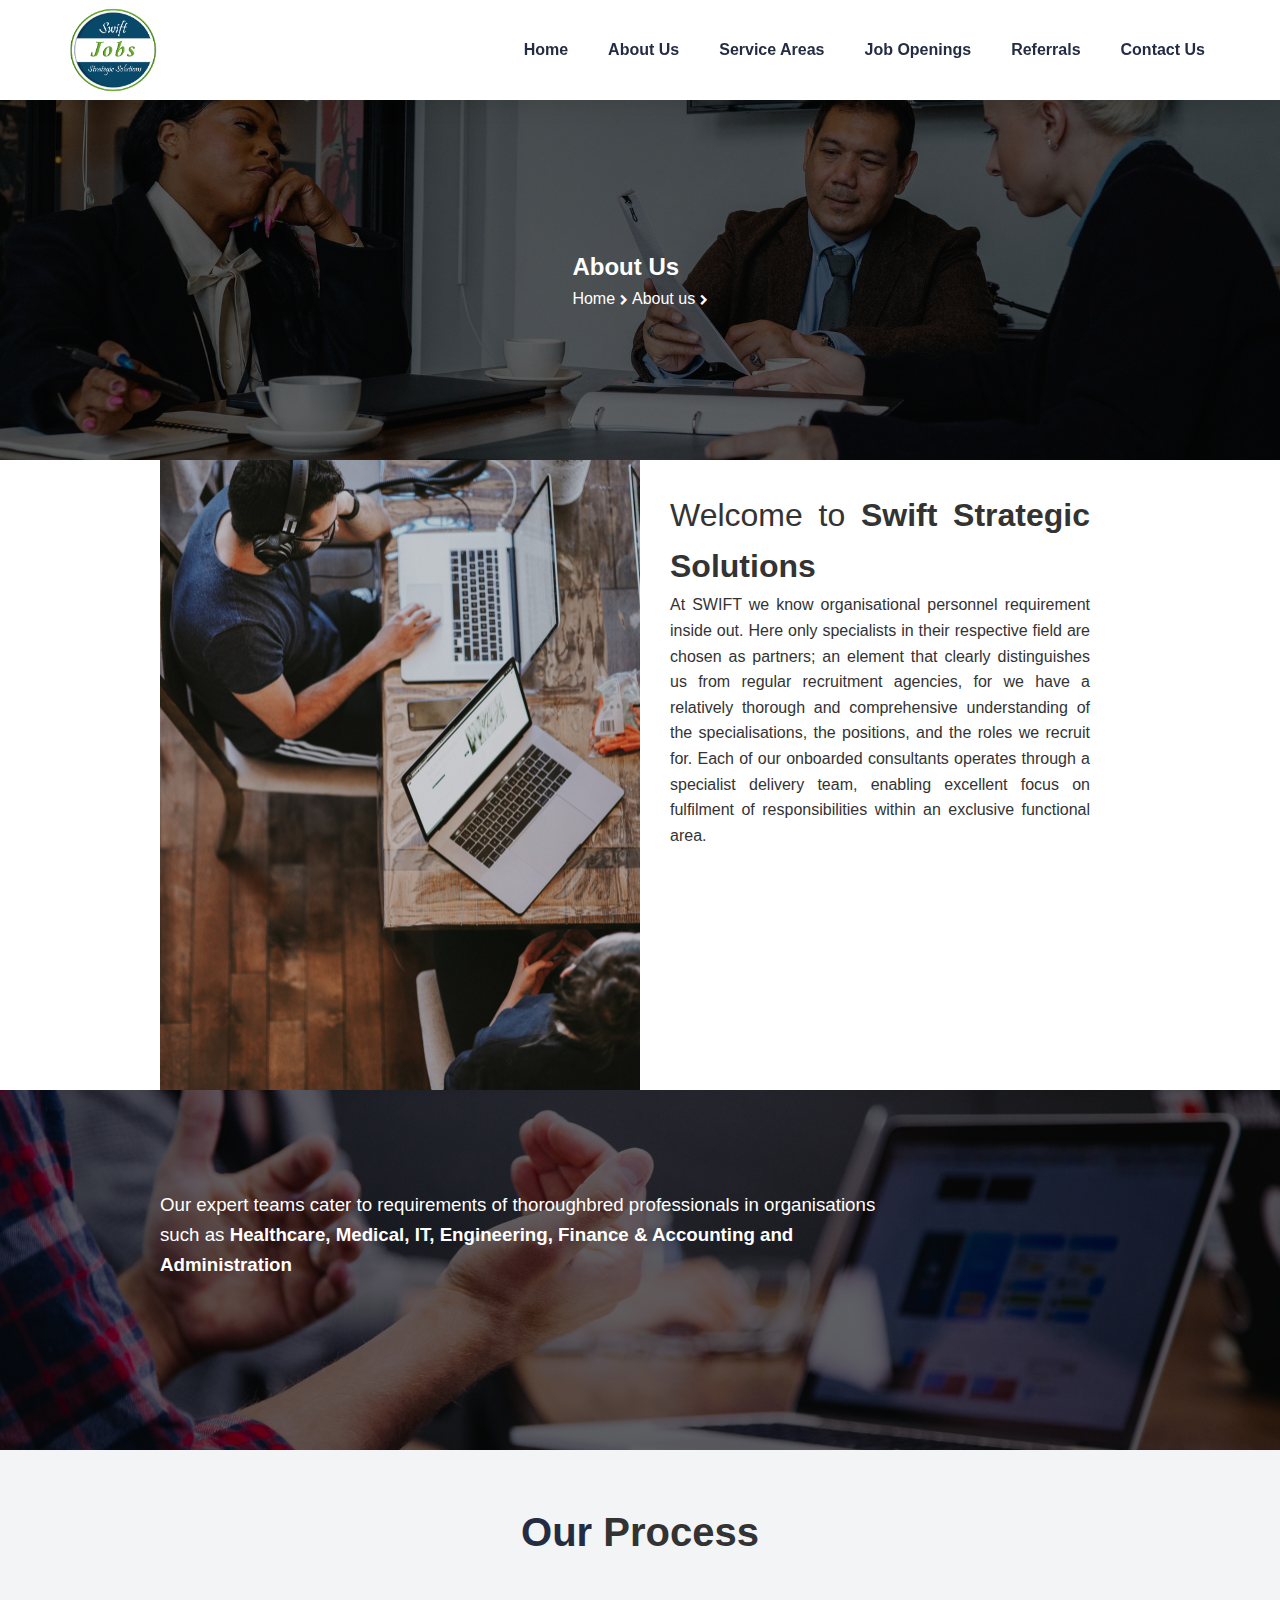
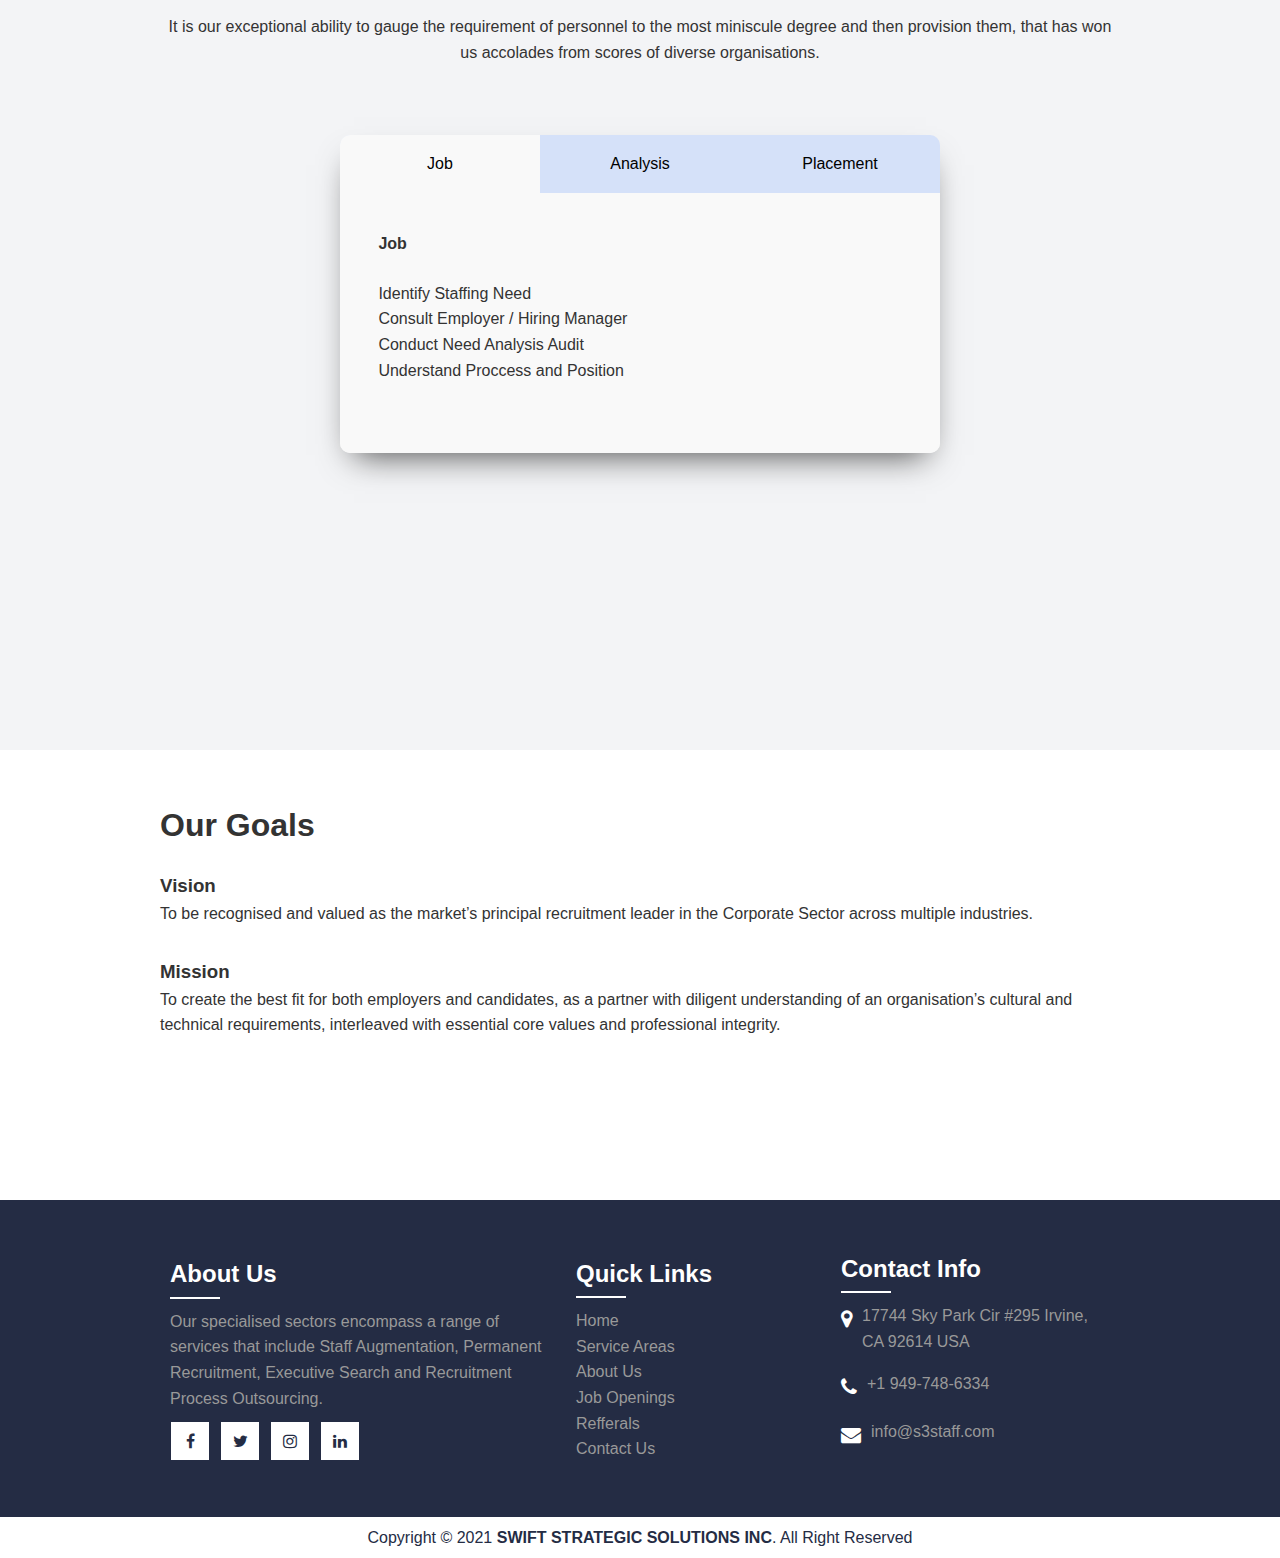
<file: about.html>
<!DOCTYPE html>
<html lang="en">
<head>
    <meta charset="UTF-8">
    <meta name="viewport" content="width=device-width, initial-scale=1.0">
    <title>About Us | Swift Strategic Solutions</title>
     <!--CSS-->
     <link rel="stylesheet" href="css/style.css" />
     <link rel="stylesheet" type="text/css" href="css/about-scss/about.css" />
     <!--Fonts-->
     <link rel="stylesheet" href="https://use.fontawesome.com/releases/v5.14.0/css/all.css" />
     <link rel="stylesheet" href="https://stackpath.bootstrapcdn.com/font-awesome/4.7.0/css/font-awesome.min.css" />
     <!--Owl Carousel CSS-->
     <link rel="stylesheet" href="https://cdnjs.cloudflare.com/ajax/libs/OwlCarousel2/2.3.4/assets/owl.carousel.min.css" />
     <link rel="stylesheet" href="https://cdnjs.cloudflare.com/ajax/libs/OwlCarousel2/2.3.4/assets/owl.theme.default.css" />
     <style>
          /**/
        .our-process {
            min-height: 100vh;
            background: #F3F4F6;
        }
        .our-process .heading {
            font-size: 40px;
            text-align: center;
            padding-top: 50px;
            margin-bottom: 50px;
        }
        .our-process .heading span {
            color: #242C44;
        }
        .our-process .sub-text {
            text-align: center;
        }
        .our-goals {
            min-height: 50vh;
            background: #FFF;
        }
        .our-goals .heading {
            padding-top: 50px;
        }
        .our-goals .features {
            padding-top: 20px;
        }
        .our-goals .heading-3 {
            font-weight: 800;
        }
        .our-tabs {
            min-height: 80vh;
            background: #F3F4F6;
        }
        .our-tabs .heading {
            padding-top: 50px;
        }
     </style>
</head>
<body>
  <!--Loader-->
  <div id="loader-wrapper">
    <div id="loader">
      <ul>
          <li></li>
          <li></li>
          <li></li>
          <li></li>
          <li></li>
          <li></li>
      </ul>
    </div>
  </div>
  <!--End of Loader-->
    <!--Navbar Section-->
    <nav class="navbar">
        <div class="navbar__container">
          <a href="index.html" class="logo"><img src="./img/logo-test.png" alt="logo" /></a>
          <!--toggle-->
          <div class="navbar__toggle" id="mobile-menu">
            <span class="bar"></span>
            <span class="bar"></span>
            <span class="bar"></span>
          </div>
          <!--Main Menu-->
          <ul class="navbar__menu">
            <li class="navbar__item">
              <a href="index.html" class="navbar__links active">Home</a>
            </li>
            <li class="navbar__item">
              <a href="#" class="navbar__links">About Us</a>
            </li>
            <li class="navbar__item">
              <a href="services.html" class="navbar__links">Service Areas</a>
            </li>
            <li class="navbar__item">
              <a href="jobopenings.html" class="navbar__links">Job Openings</a>
            </li>
            <li class="navbar__item">
                <a href="#" class="navbar__links">Referrals</a>
              </li>
            <li class="navbar__item">
              <a href="contact.html" class="navbar__links">Contact Us</a>
            </li>
          </ul>
          <!--Social Menu-->
          <!---->
        </div>
     </nav>
     <!--End of Navbar-->
     <!--End-->
     <section class="test">
         <div class="container">
            <h2>About Us</h2>
            <a style="color: #fff;" href="index.html">Home&nbsp;<i style="font-size: 11px;" class="fa fa-chevron-right"></i>&nbsp;About us&nbsp;<i style="font-size: 11px;" class="fa fa-chevron-right"></i></a>
        </div>
    </section>
    <!--About Description-->
    <section class="about-description">
        <div class="container about-grid">
            <div class="about-box-1">
                <img src="./img/about/about-1.jpg" alt="about-box" />
            </div>
            <div class="about-box-2">
                <div class="contentBx">
                    <h2 style="font-size: 32px;">Welcome&nbsp;to&nbsp;<span>Swift Strategic Solutions</span></h2>
                    <p>
                        At SWIFT we know organisational personnel requirement inside out. Here only specialists in their respective field are chosen as partners; an element that clearly distinguishes us from regular recruitment agencies, for we have a relatively thorough and comprehensive understanding of the specialisations, the positions, and the roles we recruit for. Each of our onboarded consultants operates through a specialist delivery team, enabling excellent focus on fulfilment of responsibilities within an exclusive functional area. 
                     </p>
                    <!--<div class="subcontent grid">
                        <div>
                            <h3>Consultation</h3>
                            <p>Lorem, ipsum dolor sit amet consectetur adipisicing.</p>
                        </div>
                        <div>
                            <h3>Professional Agents</h3>
                            <p>Lorem ipsum dolor sit amet consectetur adipisicing.</p>
                        </div>
                    </div>-->
                </div>
            </div>
        </div>
    </section>
    <!--End-->
    <!--Oppurtunities-->
    <section class="about-consultation">
        <div class="container">
            <div style="max-width: 750px;">
                <!--<span style="color: #fff;">We Make a Difference</span>-->
                <h3 style="color: #fff; font-weight: lighter;">Our expert teams cater to requirements of thoroughbred professionals in organisations such as 
                    <span style="font-weight: bold;">Healthcare, Medical, IT, Engineering, Finance & Accounting and Administration</span>
                </h3>
            </div>
        </div>
    </section>
    <!--End-->
    <!--Accordian-->
    <section class="our-process">
        <div class="container">
            <h2 class="heading"><span>Our</span>&nbsp;Process</h2>
            <p class="sub-text">
                It is our exceptional ability to gauge the requirement of personnel to the most miniscule degree and then provision them, that has won us accolades from scores of diverse organisations.
            </p>
        </div>
        <div class="container">
            <section class="accordian-body">
                <section class="accordion">
                    <section class="accordion-tabs">
                      <button class="accordion-tab accordion-active" data-actab-group="0" data-actab-id="0">Job</button>
                      <button class="accordion-tab" data-actab-group="0" data-actab-id="1">Analysis</button>
                      <button class="accordion-tab" data-actab-group="0" data-actab-id="2">Placement</button>
                    </section>
                    <section class="accordion-content">
                      <article class="accordion-item accordion-active" data-actab-group="0" data-actab-id="0">
                        <h4 class="accordion-item__label">Job</h4>
                        <div class="accordion-item__container">
                            <ul style="list-style-type: circle;">
                            <li>Identify Staffing Need</li>
                            <li>Consult Employer / Hiring Manager</li>
                            <li>Conduct Need Analysis Audit</li>
                            <li>Understand Proccess and Position</li>
                          </ul>
                        </div>
                      </article>
                      <article class="accordion-item" data-actab-group="0" data-actab-id="1">
                        <h4 class="accordion-item__label">Analysis</h4>
                        <div class="accordion-item__container">
                          <ul style="list-style-type: circle;">
                            <li>Evaluate Financial Parameters</li>
                            <li>Evaluate Time Parameters</li>
                            <li>Assess Availability</li>
                            <li>Shortlist Profiles</li>
                          </ul>
                        </div>
                      </article>
                      <article class="accordion-item" data-actab-group="0" data-actab-id="2">
                        <h4 class="accordion-item__label">Placement</h4>
                        <div class="accordion-item__container">
                          <ul style="list-style-type: circle;">
                            <li>Conduct Prescreening</li>
                            <li>Schedule Interviews</li>
                            <li>Confirm Staffing</li>
                            <li>Conduct Review</li>
                          </ul>
                        </div>
                      </article>
                      <!--<article class="accordion-item" data-actab-group="0" data-actab-id="2">
                        <h4 class="accordion-item__label">Placement</h4>
                        <div class="accordion-item__container">
                          <p>Lorem ipsum dolor sit amet, consectetur adipisicing elit. Voluptates, deserunt minima? Ut facere minus, ipsa dolore animi quis alias eos, porro corporis quod esse quidem. Maxime a aperiam perspiciatis architecto?</p>
                        </div>
                      </article>-->
                    </section>
                  </section>
            </section>
        </div>
    </section>
    <!--End-->
    <!--Goals-->
    <section class="our-goals">
        <div class="container">
            <h1 class="heading">Our Goals</h1>
        </div>
        <div class="container features">
            <div class="content-features">
                <h3 class="heading-3">Vision</h3>
                <p>
                    To be recognised and valued as the market’s principal recruitment leader in the Corporate Sector across multiple industries.
                </p>
            </div>
            <div class="content-features" style="margin-top: 30px;">
                <h3 class="heading-3">Mission</h3>
                <p>
                    To create the best fit for both employers and candidates, as a partner with diligent understanding of an organisation’s cultural and technical requirements, interleaved with essential core values and professional integrity.
                </p>
            </div>
        </div>
    </section>
    <!--End-->
    <!--Test-->
    
    <!--End-->
     <!--Footer-->
     <footer>
        <div class="container flex">
          <div class="sec aboutus">
            <h2>About Us</h2>
            <p>
              Our specialised sectors encompass a range of services that include Staff Augmentation, Permanent Recruitment, Executive Search and Recruitment Process Outsourcing. 
            </p>
            <ul class="sci">
                <li><a href="https://www.facebook.com/JobsatSwift"><i class="fa fa-facebook"></i></a></li>
                <li><a href="https://twitter.com/s3staff?lang=en"><i class="fa fa-twitter"></i></a></li>
                <li><a href="https://www.instagram.com/s3staffing/?hl=en"><i class="fa fa-instagram"></i></a></li>
                <li><a href="https://www.linkedin.com/company/swift-strategic-solutions-inc/"><i class="fa fa-linkedin"></i></a></li>
              </ul>
          </div>
          <div class="sec quickLinks">
            <h2>Quick Links</h2>
            <ul>
              <li><a href="/index.html">Home</a></li>
              <li><a href="/services.html">Service Areas</a></li>
              <li><a href="/about.html">About Us</a></li>
              <li><a href="/jobopenings.html">Job Openings</a></li>
              <li><a href="#">Refferals</a></li>
              <li><a href="/contact.html">Contact Us</a></li>
            </ul>
          </div>
          <div class="sec contact">
            <h2>Contact Info</h2>
            <ul class="info">
                <li>
                  <span><i class="fa fa-map-marker"></i></span>
                  <span>17744 Sky Park Cir #295 Irvine, CA 92614 USA</span>
                </li>
                <li>
                  <span><i class="fa fa-phone"></i></span>
                  <p><a href="tel:+1 949-748-6334">+1 949-748-6334</a></p>
                </li>
                <li>
                  <span><i class="fa fa-envelope"></i></span>
                  <p><a href="mailto:info@s3staff.com">info@s3staff.com</a></p>
                </li>
              </ul>
          </div>
        </div>
      </footer>
      <!--End-->
      <!--Copyrights-->
      <div class="copyrightText">
        <p>Copyright &copy; 2021 <span class="name">SWIFT STRATEGIC SOLUTIONS INC</span>. All Right Reserved</p>
      </div>
<!--Jquery-->
<script src="https://cdnjs.cloudflare.com/ajax/libs/jquery/3.5.1/jquery.min.js"></script>
<!--Owl Carousel JS-->
<script src="https://cdnjs.cloudflare.com/ajax/libs/OwlCarousel2/2.3.4/owl.carousel.min.js"></script>
<script src="app.js"></script>
<script src="js/app.js"></script>
</body>
</html>
</file>
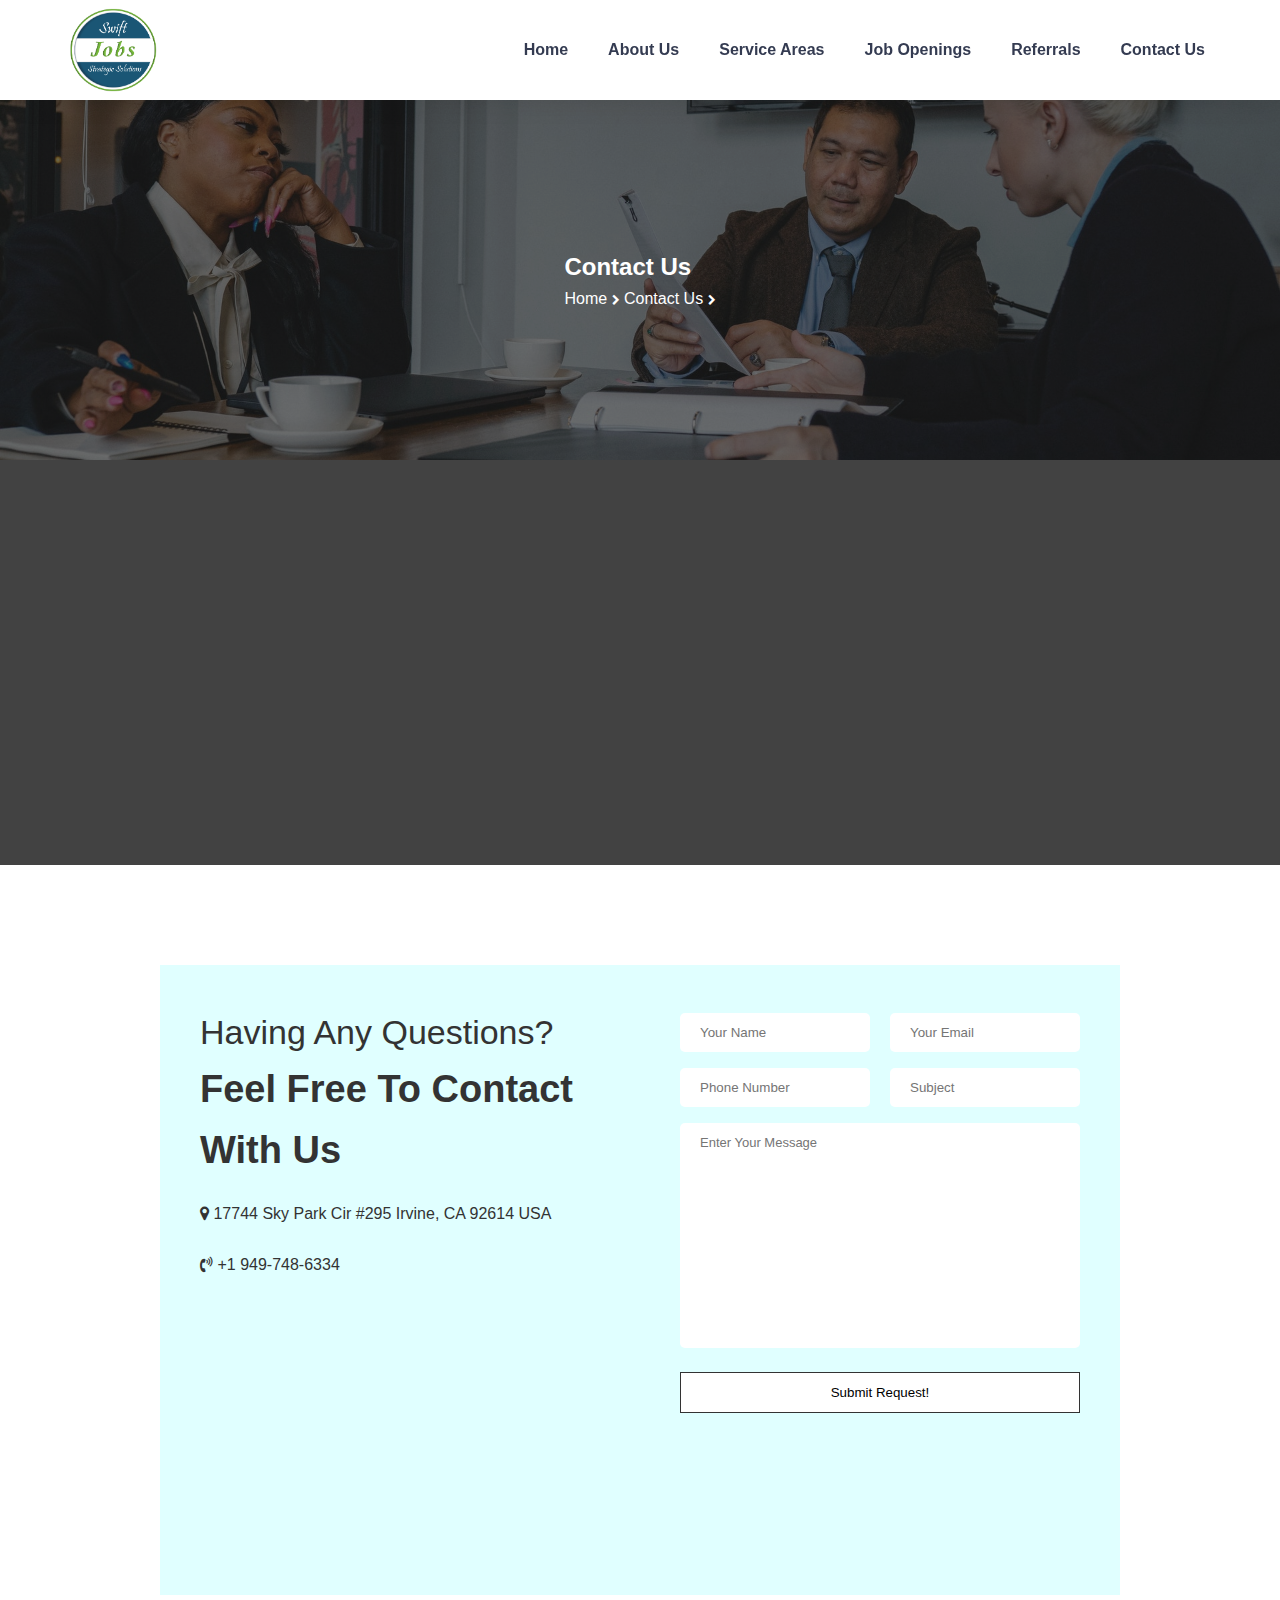
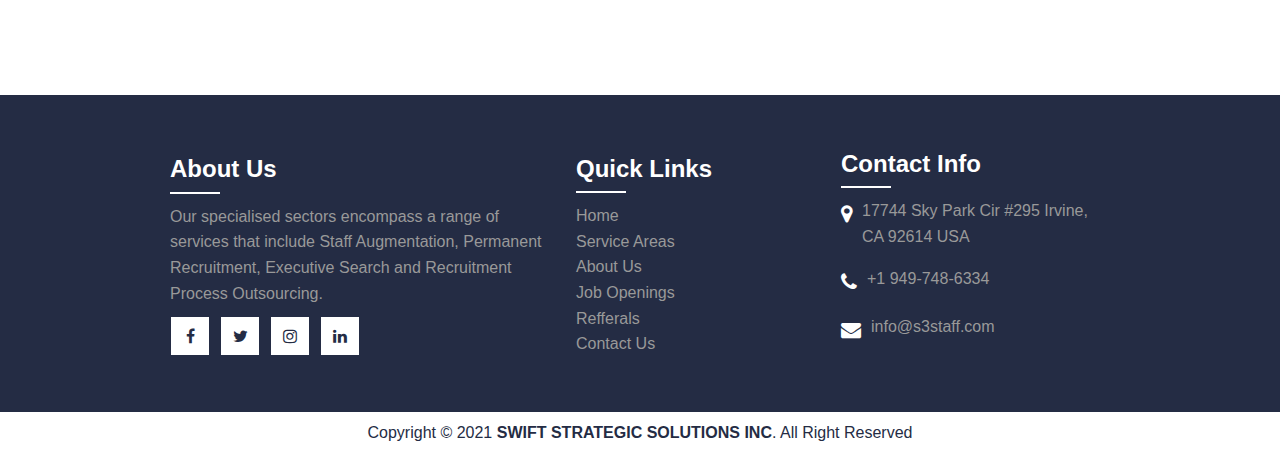
<file: contact.html>
<!DOCTYPE html>
<html lang="en">
<head>
    <meta charset="UTF-8">
    <meta name="viewport" content="width=device-width, initial-scale=1.0">
    <title>Contact Us | Swift Strategic Solutions</title>
    <!--CSS-->
    <link rel="stylesheet" href="css/style.css" />
    <!--Fonts-->
    <link rel="stylesheet" href="https://use.fontawesome.com/releases/v5.14.0/css/all.css" />
    <link rel="stylesheet" href="https://stackpath.bootstrapcdn.com/font-awesome/4.7.0/css/font-awesome.min.css" />
    <!--Owl Carousel CSS-->
    <link rel="stylesheet" href="https://cdnjs.cloudflare.com/ajax/libs/OwlCarousel2/2.3.4/assets/owl.carousel.min.css" />
    <link rel="stylesheet" href="https://cdnjs.cloudflare.com/ajax/libs/OwlCarousel2/2.3.4/assets/owl.theme.default.css" />
</head>
<body>
  <!--Loader-->
  <div id="loader-wrapper">
    <div id="loader">
      <ul>
          <li></li>
          <li></li>
          <li></li>
          <li></li>
          <li></li>
          <li></li>
      </ul>
    </div>
  </div>
  <!--End of Loader-->
    <!--Navbar-->
    <nav class="navbar">
        <div class="navbar__container">
          <a href="#" class="logo"><img src="./img/logo-test.png" alt="logo" /></a>
          <!--toggle-->
          <div class="navbar__toggle" id="mobile-menu">
            <span class="bar"></span>
            <span class="bar"></span>
            <span class="bar"></span>
          </div>
          <!--Main Menu-->
          <ul class="navbar__menu">
            <li class="navbar__item">
              <a href="index.html" class="navbar__links active">Home</a>
            </li>
            <li class="navbar__item">
              <a href="about.html" class="navbar__links">About Us</a>
            </li>
            <li class="navbar__item">
              <a href="services.html" class="navbar__links">Service Areas</a>
            </li>
            <li class="navbar__item">
              <a href="jobopenings.html" class="navbar__links">Job Openings</a>
            </li>
            <li class="navbar__item">
                <a href="#" class="navbar__links">Referrals</a>
              </li>
            <li class="navbar__item">
              <a href="#" class="navbar__links">Contact Us</a>
            </li>
          </ul>
          <!--Social Menu-->
          <!---->
        </div>
     </nav>
     <!--End of Navbar-->
     <!--BreadCrumbs-->
     <section class="test">
        <div class="container">
           <h2>Contact Us</h2>
           <a style="color: #fff;" href="index.html">Home&nbsp;<i style="font-size: 11px;" class="fa fa-chevron-right"></i>&nbsp;Contact Us&nbsp;<i style="font-size: 11px;" class="fa fa-chevron-right"></i></a>
        </div>
        </section>
       <!--End of BreadCrumbs-->
    <!--Map Section-->
    <section class="map">
        <!--<iframe class="item" src="https://www.google.com/maps/embed?pb=!1m18!1m12!1m3!1d1701.5252574812218!2d74.31603229143637!3d31.46779655679461!2m3!1f0!2f0!3f0!3m2!1i1024!2i768!4f13.1!3m3!1m2!1s0x391906abd2d8f2db%3A0x2d4bd93a1eb25b41!2sArfa%20Technologies!5e0!3m2!1sen!2s!4v1596774150754!5m2!1sen!2s"  frameborder="0" style="border:0;" allowfullscreen="" aria-hidden="false" tabindex="0"></iframe>-->
        <!--http://maps.google.co.in/maps?f=q&amp;source=s_q&amp;hl=en&amp;geocode=&amp;q=17744+Skypark+Circle,+Ste+295,+Irvine,+CA+92614&amp;aq=&amp;sll=40.555734,-74.311478&amp;sspn=0.008184,0.021136&amp;ie=UTF8&amp;hq=&amp;hnear=17744+Sky+Park+Cir+%23295,+Irvine,+Orange,+California+92614,+United+States&amp;t=m&amp;z=14&amp;ll=33.689314,-117.856181&amp;output=embed-->
        <iframe class="item" src="http://maps.google.co.in/maps?f=q&amp;source=s_q&amp;hl=en&amp;geocode=&amp;q=17744+Skypark+Circle,+Ste+295,+Irvine,+CA+92614&amp;aq=&amp;sll=40.555734,-74.311478&amp;sspn=0.008184,0.021136&amp;ie=UTF8&amp;hq=&amp;hnear=17744+Sky+Park+Cir+%23295,+Irvine,+Orange,+California+92614,+United+States&amp;t=m&amp;z=14&amp;ll=33.689314,-117.856181&amp;output=embed"  frameborder="0" style="border:0;" allowfullscreen="" aria-hidden="false" tabindex="0"></iframe>
      </section>
    <!--End-->
    <!--Contact Box-->
    <section class="contact-box">
        <div class="container">
            <div class="contact-innerbox grid-g0">
                <div class="info">
                    <h3>Having Any Questions?</h3>
                    <h2>Feel Free To Contact With Us</h2>
                    <!--<p class="info-text">
                      <span><i class="fa fa-map-marker"></i>&nbsp;17744 Sky Park Cir #295 Irvine, <br />CA 92614 <br />USA</span>
                    </p>-->
                    <p class="info-text-2">
                      <span>
                        <i class="fa fa-map-marker"></i>&nbsp;17744 Sky Park Cir #295 Irvine, CA 92614 USA
                      </span><br /><br />
                      <span>
                        <i class="fa fa-phone-volume"></i>&nbsp;+1 949-748-6334
                      </span>
                    </p>
                </div>
                <div class="inputs">
                    <div class="form-control form-grid">
                        <input type="text" placeholder="Your Name" required />
                        <input type="text" placeholder="Your Email" required />
                    </div>
                    <div class="form-control form-grid">
                        <input type="text" placeholder="Phone Number" required />
                        <input type="text" placeholder="Subject" required />
                    </div>
                    <div class="form-control">
                        <textarea placeholder="Enter Your Message" required ></textarea>
                    </div>
                    <div class="form-control">
                        <input type="submit" value="Submit Request!" />
                    </div>
                </div>
            </div>
        </div>
    </section>
    <!--End-->
     <!--Footer-->
     <footer>
        <div class="container flex">
          <div class="sec aboutus">
            <h2>About Us</h2>
            <p>
              Our specialised sectors encompass a range of services that include Staff Augmentation, Permanent Recruitment, Executive Search and Recruitment Process Outsourcing. 
            </p>
            <ul class="sci">
              <li><a href="https://www.facebook.com/JobsatSwift"><i class="fa fa-facebook"></i></a></li>
              <li><a href="https://twitter.com/s3staff?lang=en"><i class="fa fa-twitter"></i></a></li>
              <li><a href="https://www.instagram.com/s3staffing/?hl=en"><i class="fa fa-instagram"></i></a></li>
              <li><a href="https://www.linkedin.com/company/swift-strategic-solutions-inc/"><i class="fa fa-linkedin"></i></a></li>
            </ul>
          </div>
          <div class="sec quickLinks">
            <h2>Quick Links</h2>
            <ul>
              <li><a href="/index.html">Home</a></li>
              <li><a href="/services.html">Service Areas</a></li>
              <li><a href="/about.html">About Us</a></li>
              <li><a href="/jobopenings.html">Job Openings</a></li>
              <li><a href="#">Refferals</a></li>
              <li><a href="/contact.html">Contact Us</a></li>
            </ul>
          </div>
          <div class="sec contact">
            <h2>Contact Info</h2>
            <ul class="info">
              <li>
                <span><i class="fa fa-map-marker"></i></span>
                <span>17744 Sky Park Cir #295 Irvine, CA 92614 USA</span>
              </li>
              <li>
                <span><i class="fa fa-phone"></i></span>
                <p><a href="tel:+1 949-748-6334">+1 949-748-6334</a></p>
              </li>
              <li>
                <span><i class="fa fa-envelope"></i></span>
                <p><a href="mailto:info@s3staff.com">info@s3staff.com</a></p>
              </li>
            </ul>
          </div>
        </div>
      </footer>
      <!--End-->
      <!--Copyrights-->
      <div class="copyrightText">
        <p>Copyright &copy; 2021 <span class="name">SWIFT STRATEGIC SOLUTIONS INC</span>. All Right Reserved</p>
      </div>
 <!--Jquery-->
<script src="https://cdnjs.cloudflare.com/ajax/libs/jquery/3.5.1/jquery.min.js"></script>
<!--Owl Carousel JS-->
<script src="https://cdnjs.cloudflare.com/ajax/libs/OwlCarousel2/2.3.4/owl.carousel.min.js"></script>
<script>
// Carousel
$(document).ready(function(){
    $(".owl-carousel").owlCarousel({
        items:1,
        loop:true,
        animateOut:'fadeOut',
        autoplay:true,
        dots:false,
        autoplayTimeout:5000,
        autoplayHoverPause:true
    })
})
</script>
<script src="app.js"></script>  
</body>
</html>
</file>
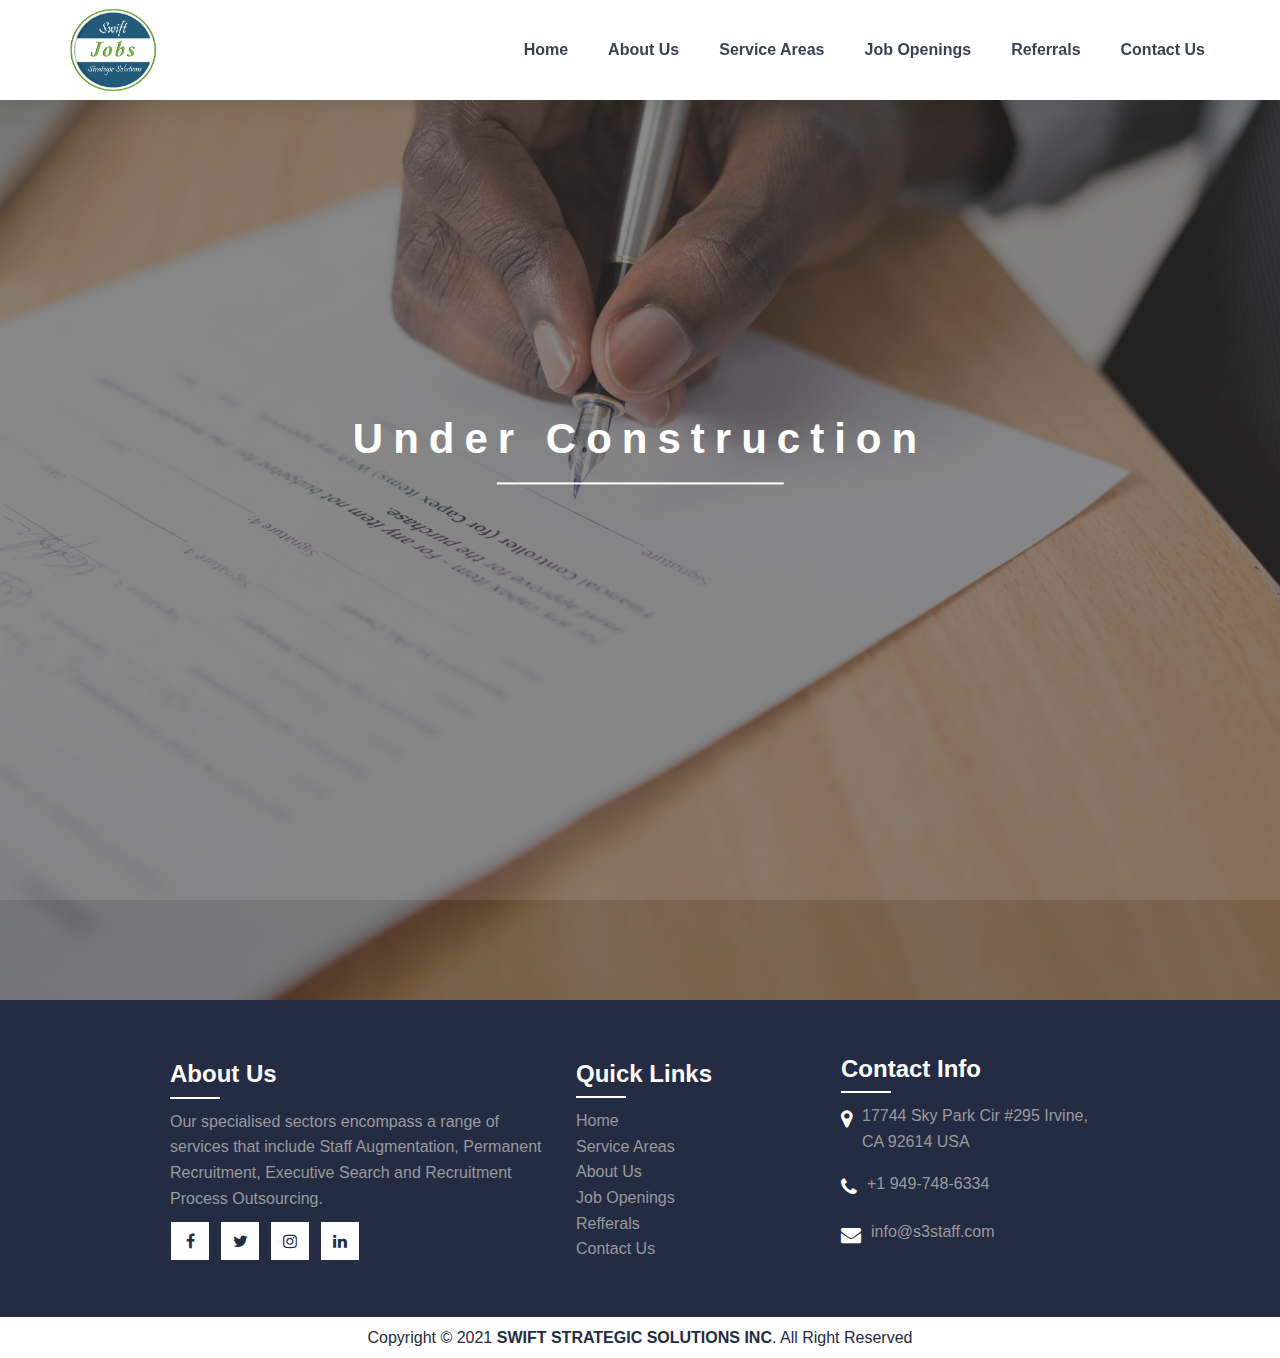
<file: jobopenings.html>
<!DOCTYPE html>
<html lang="en">
<head>
    <meta charset="UTF-8">
    <meta name="viewport" content="width=device-width, initial-scale=1.0">
    <title>Job Openings | Swift Strategic Solutions</title>
    <link rel="stylesheet" href="css/style.css" />
    <!--Fonts-->
    <link rel="stylesheet" href="https://use.fontawesome.com/releases/v5.14.0/css/all.css" />
    <link rel="stylesheet" href="https://stackpath.bootstrapcdn.com/font-awesome/4.7.0/css/font-awesome.min.css" />
    <!--Owl Carousel CSS-->
    <link rel="stylesheet" href="https://cdnjs.cloudflare.com/ajax/libs/OwlCarousel2/2.3.4/assets/owl.carousel.min.css" />
    <link rel="stylesheet" href="https://cdnjs.cloudflare.com/ajax/libs/OwlCarousel2/2.3.4/assets/owl.theme.default.css" />
</head>
<body>
  <!--Loader-->
  <div id="loader-wrapper">
    <div id="loader">
      <ul>
          <li></li>
          <li></li>
          <li></li>
          <li></li>
          <li></li>
          <li></li>
      </ul>
    </div>
  </div>
  <!--End of Loader-->
    <!--Navbar-->
    <nav class="navbar">
        <div class="navbar__container">
          <a href="#" class="logo"><img src="./img/logo-test.png" alt="logo" /></a>
          <!--toggle-->
          <div class="navbar__toggle" id="mobile-menu">
            <span class="bar"></span>
            <span class="bar"></span>
            <span class="bar"></span>
          </div>
          <!--Main Menu-->
          <ul class="navbar__menu">
            <li class="navbar__item">
              <a href="index.html" class="navbar__links active">Home</a>
            </li>
            <li class="navbar__item">
              <a href="about.html" class="navbar__links">About Us</a>
            </li>
            <li class="navbar__item">
              <a href="services.html" class="navbar__links">Service Areas</a>
            </li>
            <li class="navbar__item">
              <a href="#" class="navbar__links">Job Openings</a>
            </li>
            <li class="navbar__item">
                <a href="#" class="navbar__links">Referrals</a>
              </li>
            <li class="navbar__item">
              <a href="contact.html" class="navbar__links">Contact Us</a>
            </li>
          </ul>
          <!--Social Menu-->
          <!---->
        </div>
     </nav>
     <!--End of Navbar-->
     <!--Under Contruction-->
     <section class="maintainence">
         <div class="maintainence-hero">
            <h1>Under Construction</h1>
            <hr>
            <p id="launch"></p>
         </div>
     </section>
     <!--End-->
      <!--Footer-->
    <footer>
        <div class="container flex">
          <div class="sec aboutus">
            <h2>About Us</h2>
            <p>
              Our specialised sectors encompass a range of services that include Staff Augmentation, Permanent Recruitment, Executive Search and Recruitment Process Outsourcing. 
            </p>
            <ul class="sci">
              <li><a href="https://www.facebook.com/JobsatSwift"><i class="fa fa-facebook"></i></a></li>
              <li><a href="https://twitter.com/s3staff?lang=en"><i class="fa fa-twitter"></i></a></li>
              <li><a href="https://www.instagram.com/s3staffing/?hl=en"><i class="fa fa-instagram"></i></a></li>
              <li><a href="https://www.linkedin.com/company/swift-strategic-solutions-inc/"><i class="fa fa-linkedin"></i></a></li>
            </ul>
          </div>
          <div class="sec quickLinks">
            <h2>Quick Links</h2>
            <ul>
              <li><a href="/index.html">Home</a></li>
              <li><a href="/services.html">Service Areas</a></li>
              <li><a href="/about.html">About Us</a></li>
              <li><a href="/jobopenings.html">Job Openings</a></li>
              <li><a href="#">Refferals</a></li>
              <li><a href="/contact.html">Contact Us</a></li>
            </ul>
          </div>
          <div class="sec contact">
            <h2>Contact Info</h2>
            <ul class="info">
              <li>
                <span><i class="fa fa-map-marker"></i></span>
                <span>17744 Sky Park Cir #295 Irvine, CA 92614 USA</span>
              </li>
              <li>
                <span><i class="fa fa-phone"></i></span>
                <p><a href="tel:+1 949-748-6334">+1 949-748-6334</a></p>
              </li>
              <li>
                <span><i class="fa fa-envelope"></i></span>
                <p><a href="mailto:info@s3staff.com">info@s3staff.com</a></p>
              </li>
            </ul>
          </div>
        </div>
      </footer>
      <!--End-->
      <!--Copyrights-->
      <div class="copyrightText">
        <p>Copyright &copy; 2021 <span class="name">SWIFT STRATEGIC SOLUTIONS INC</span>. All Right Reserved</p>
      </div>
<!--Jquery-->
<script src="https://cdnjs.cloudflare.com/ajax/libs/jquery/3.5.1/jquery.min.js"></script>
<!--Owl Carousel JS-->
<script src="https://cdnjs.cloudflare.com/ajax/libs/OwlCarousel2/2.3.4/owl.carousel.min.js"></script>
<script src="app.js"></script>
<script>
    let countDownDate = new Date("Mar 31,2021 00:00:00").getTime()
    let x = setInterval(()=>{
        let now = new Date().getTime()
        let distance = countDownDate - now

        let days = Math.floor(distance/(1000*60*60*24))
        let hours = Math.floor((distance % (1000*60*60*24)) / (1000*60*60))
        let minutes = Math.floor((distance % (1000*60*60)) / (1000*60))
        let seconds = Math.floor((distance % (1000*60)) / 1000)

        document.getElementById('launch').innerHTML = days + "d " + hours + "h " + minutes + "m " + seconds + "s "
        if(distance < 0) {
            clearInterval(x)
            document.getElementById('launch').innerHTML = "Expired"
        }
    },1000)
</script>
</body>
</html>
</file>
<file: css/style.css>
* {
    box-sizing: border-box;
    margin: 0;
    padding: 0;
    scroll-behavior: smooth;
}
body {
    font-family: 'Poppins',sans-serif;
    color: #333;
    line-height: 1.6;
}
/*.container {
  max-width: 1100px;
  width: 100%;
  padding-right: 15px;
  padding-left: 15px;
  margin-right: auto;
  margin-left: auto; }*/
.container {
    max-width: 1100px;
    margin: 0 auto;
    padding: 0 70px;
}
/*@media screen and (min-width: 576px) {
  .container { max-width: 540px; }
}
@media screen and (min-width: 768px) {
  .container { max-width: 720px; }
}
@media screen and (min-width: 992px) {
  .container { max-width: 960px; }
}*/
.flex {
  display: flex;
  justify-content: space-between;
  align-items: center;
  height: 100%;
}
.card {
  background: #fff;
  border-radius: 10px;
  box-shadow: 0 3px 10px rgba(0,0,0,0.2);
  padding: 0px;
  margin: 0px;
}
.grid {
  display: grid;
  grid-template-columns: repeat(2,1fr);
  gap: 20px;
  align-items: center;
  justify-content: center;
  height: 100%;
}
img {
  width: 100%;
}
  ul {
    list-style-type: none;
  }
  a {
    text-decoration: none;
    color: #333;
  }
  .btn {
    display: inline-block;
    padding: 10px 30px;
    cursor: pointer;
    background: #242C44;
    color: #fff;
    font-weight: 700;
    border-radius: 5px;
    margin-top: 15px;
  }
  #more { display: none; }
  #read-option { color: #242C44; font-weight: 800; font-size: 14px; cursor: pointer; }
  /* navbar */
  .navbar {
    background: #fff;
    box-shadow: 0 5px 20px rgba(0,0,0,0.1);
    height: 100px;
    display: flex;
    justify-content: center;
    align-items: center;
    font-size: 1rem;
    position: sticky;
    top: 0;
    z-index: 999;
  }
  .navbar__container {
    display: flex;
    justify-content: space-between;
    height: 100px;
    z-index: 1;
    width: 100%;
    /*max-width: 1100px;*/
    max-width: 1440px;
    margin-left: auto;
    margin-right: auto;
    padding-left: 0px; /** Changes occurs from 50px to 10px to below also */
    padding-right: 35px;
  }.logo {
    display: flex;
    align-items: center;
  }
  .logo img {
    width: 220px;
    height: 120px;
    object-fit: contain;
  }
  /*.logo {
    display: flex;
    align-items: center;
    position: relative;
    width: 200px;
    height: 100px;
  }
  .logo img {
    top: 0;
    left: 0;
    position: absolute;
    width: 100%;
    height: 100%;
    object-fit: contain;
  }*/
  /*.navbar__logo img {
    height: 80px;
    object-fit: contain;
  }*/
  #navbar__logo {
    color: #333;
    font-size: 1.5rem;
    font-weight: 700;
    display: flex;
    align-items: center;
    cursor: pointer;
  }
  .navbar__menu {
    display: flex;
    align-items: center;
    text-align: center;
  }
  .navbar__item { height: 100px; padding-right: 40px; }
  .navbar__links {
    height: 100%;
    padding: 0rem 0rem;
    display: flex;
    justify-content: center;
    align-items: center;
    font-weight: 700;
    color: #242C44;
  }
  .navbar__links:hover {
    border-bottom: 3px solid #242C44;
    transition: 0.3s all ;
  }
  /* Responsive media queries */
  @media screen and (max-width:960px){
    .container {
      /*padding: 0 20px;*/
      padding: 0 40px;
    }
    .navbar__container {
      display: flex;
      justify-content: space-between;
      height: 80px;
      z-index: 1;
      width: 100%;
      /*max-width: 1300px;*/
      padding: 0 auto;
    }
    /** Newly Added **/
    .logo img {
      width: 150px;
      height: 100px;
      object-fit: contain;
    }
    .navbar__menu {
      display: grid;
      grid-template-columns: auto;
      margin: 0;
      width: 100%;
      position: absolute;
      top: -1000px;
      opacity: 1;
      transition: all 0.5s ease;
      height: 50vh;
      z-index: -1;
    }
    .navbar__menu.active {
      background: #242C44;
      top: 100%;
      opacity: 1;
      transition: all 0.5s ease;
      z-index: 99;
      min-height: 50vh;
      height: auto;
      font-size: 1.25rem;
    }
    #navbar__logo { padding-left: 25px; }
    .navbar__toggle .bar {
      width: 25px;
      height: 3px;
      margin: 5px auto;
      transition: all 0.3s ease-in-out;
      background: #242C44;
      /** Newly Added **/
      margin-right: 25px;
    }
    .navbar__item { width: 100%; }
    .navbar__links {
      padding: 1.5rem;
      width: 100%;
      text-align: center;
      display: table;
      color: #fff;
    }
    #mobile-menu {
      position: absolute;
      top: 20%;
      right: 5%;
      transform: translate(5%, 20%);
    }
  
    .navbar__toggle .bar {
      display: block;
      cursor: pointer;
    }
  
    #mobile-menu.is-active .bar:nth-child(2) {
      opacity: 0;
    }
  
    #mobile-menu.is-active .bar:nth-child(1) {
      transform: translateY(8px) rotate(45deg);
    }
  
    #mobile-menu.is-active .bar:nth-child(3) {
      transform: translateY(-8px) rotate(-45deg);
    }
  }
 
/** Sowcase **/
.showcase-main {
  width: 100%;
  position: inherit;
  background-size: cover;
  background-repeat: no-repeat;
  background-position: center;
  position: relative;
  background-attachment: fixed;
}
.showcase {
  position: relative;
  width: 100%;
  height: 90vh;
  background-color: #111;
}
.showcase img {
  position: absolute;
  top: 0;
  left: 0;
  width: 100%;
  height: 100%;
  object-fit: cover;
  opacity: 0.25;
}
.showcase .showcase-text {
  position: relative;
  max-width: 750px;
}
.showcase .showcase-text h2 { 
  color: #fff;
  font-size: 48px; 
  font-weight: lighter;
  line-height: 1.2;
}
.showcase .showcase-text p {
  color: #fff;
  font-size: 16px;
}
.showcase-box {
  position: relative;
  min-height: 350px;
  height: auto;
  width: 100%;
  /*padding: 40px;*/
  z-index: 100;
  display: grid;
  grid-template-columns: 1fr 1fr;
  transform: translateY(-10%);
  overflow: visible;
}
.showcase-box .showcase-box-heading {
  margin: 20px;
}
.showcase-box .showcase-box-img {
  position: relative;
  width: 100%;
}
.showcase-box .showcase-box-img img {
  position: absolute;
  top: 0;
  left: 0;
  width: 100%;
  height: 100%;
  object-fit: cover;
  border-radius: 0px 10px 10px 0px;
}
@media screen and (max-width:991px){
  .showcase-box {
      grid-template-columns: 1fr;
  }
  .showcase-box .showcase-box-img img {
    border-radius: 0px 0px 10px 10px;
  }
}
@media screen and (max-width:768px){
  .showcase .showcase-text h2 { 
    font-size: 36px; 
  }
  .showcase .showcase-text p {
    font-size: 14px;
  }
}
@media screen and (max-width:480px){
  .showcase .showcase-text h2 { 
    font-size: 32px; 
  }
  .showcase .showcase-text p {
    font-size: 13px;
  }
}
/** End of Showcase **/
.services {
  width: 100%;
  min-height: 60vh;
  background-color: #f3f4f6;
  height: auto;
}
.services .heading {
  font-size: 40px;
  text-align: center;
  padding-top: 50px;
  margin-bottom: 50px;
}
.services .heading span {
  color: #242C44;
}
.services h3 {
  padding-top: 15px;
  text-align: center;
}
.services p {
  padding-top: 10px;
  text-align: justify;
}
.services .card-space {
    padding: 20px;
    margin: 10px;
    width: 300px;
    min-height: 280px;
    height: auto;
}
.services .card img {
  width: 60px;
  height: 60px;
  object-fit: contain;
}
.services .service-text {
  padding: 50px;
  text-align: center;
}
.services .service-text span {
  color: #242C44;
  font-weight: 900;
}
@media screen and (max-width:599px) {
  .services .card-space {
    width: 400px;
    height: 320px;
    margin: 50px;
  }
}
@media screen and (max-width:520px) {
  .services .card-space {
    margin: 30px;
  }
}
@media screen and (max-width:480px) {
  .services .card-space {
    margin: 10px;
  }
}
@media screen and (max-width:420px) {
  .services .card-space {
    width: 300px;
    min-height: 280px;
    margin: 10px;
  }
}
/** about **/
@media screen and (max-width:768px) {
  .grid {
    grid-template-columns: 1fr;
  }
}
.content {
  display: flex;
  justify-content: space-between;
}
.contentBx {
  padding: 10px;
  padding-right: 10px;
  text-align: justify;
}
.contentBx h3 {
  font-size: 24px;
  margin-bottom: 10px;
}
.w50 {
  min-width: 50%;
  margin: 25px;
}
@media screen and (max-width:768px){
  .heading h2 { font-size: 24px; }
  .contentBx h3 { font-size: 20px; }
  .contentBx p { font-size: 13px; }
  .content { flex-direction: column; }
  .w50 { margin-bottom: 10px; }
}

/** Logo Slider **/
.logo-slider {
  padding-top: 100px;
}
.logo-slider .item {
  position: relative;
  width: 200px;
  height: 200px;
}
.logo-slider .item img {
  position: absolute;
  top: 0;
  left: 0;
  width: 100%;
  height: 100%;
  object-fit: contain;
}
@media screen and (max-width:599px) {
  .logo-slider .item {
    margin-left: 150px;
  }
}
@media screen and (max-width:480px) {
  .logo-slider .item {
    margin: 100px;
  }
}
@media screen and (max-width: 420px) {
  .logo-slider .item {
    margin: 47px;
  }
}
/** Footer **/
footer {
  position: relative;
  width: 100%;
  height: auto;
  /**/padding: 50px 100px;
  background: #242C44;
  display: flex;
  justify-content: space-between;
  flex-wrap: wrap;
}
footer .sec {
  margin-right: 30px;
}
footer .sec.aboutus {
  width: 40%;
}
footer h2 {
  position: relative;
  color: #fff;
  font-weight: 700;
  margin-bottom: 15px;
}
footer h2:before{
  content: '';
  position: absolute;
  bottom: -5px;
  left: 0;
  width: 50px;
  height: 2px;
  background: #fff;
}
footer p {
  color: #999;
}
footer .sci {
  margin-top: 10px;
  display: flex;
}
footer .sci li a {
  display: inline-block;
  width: 40px;
  height: 40px;
  background: #fff;
  display: flex;
  justify-content: center;
  align-items: center;
  margin-right: 10px;
  color: #242C44;
  border: 1px solid #242C44;
}
footer .quickLinks {
  position: relative;
  width: 25%;
}
footer .quickLinks ul li a {
  color: #999;
  display: inline-block;
}
footer .quickLinks ul li a:hover {
  color: #fff;
}
footer .contact {
  width: calc(35% - 60px);
  margin-right: 0 !important;
}
footer .contact .info {
  position: relative;
}
footer .contact .info li {
  display: flex;
  margin-bottom: 16px;
}
footer .contact .info li span:nth-child(1) {
  color: #fff;
  font-size: 20px;
  margin-right: 10px;
}
footer .contact .info li span {
  color: #999;
}
footer .contact .info li a {
  color: #999;
}
footer .contact .info li a:hover {
  color: #fff;
}
.copyrightText {
  width: 100%;
  background: #fff;
  padding: 8px 100px;
  color: #242C44;
  text-align: center;
}
.copyrightText .name {
  font-weight: 800;
}
@media screen and (max-width:991px){
  footer {
    padding: 40px;
  }
  footer .flex {
    flex-direction: column;
  }
  footer .sec {
    margin-right: 0;
    margin-bottom: 40px;
  }
  footer .sec.aboutus,footer .quickLinks,footer .contact {
    width: 100%;
  }
  .copyrightText {
    padding: 8px 48px;
  }
}
/************************** Home Page Ends ************************************/

/************************* Services Page Starts *******************************/
.grid-3 {
  grid-template-columns: repeat(3,1fr);
}
.services-list {
  width: 100%;
  min-height: 80vh;
  height: auto;
  background-color: #fff;
  padding: 100px;
}
.services-list .services-list-img {
  border-radius: 10px 10px 0px 0px;
  width: 100%;
  height: 200px;
  object-fit: cover;
}
.services-list .services-list-content {
  padding: 20px;
}
.services-list .services-list-content h3 {
  color: #242C44;
}
.services-list .services-list-content p {
  font-size: 14px;
}
@media screen and (max-width:991px) {
  .grid,.services-list .grid {
    grid-template-columns: 1fr 1fr;
    grid-template-rows: 1fr 1fr;
  }
}
@media screen and (max-width:768px) {
  .grid,.services-list .grid {
    grid-template-columns: 1fr;
    grid-template-rows: 1fr;
  }
}
@media screen and (max-width:505px) {
  .grid,.services-list .grid {
    grid-template-columns: 1fr;
    grid-template-rows: 1fr;
  }
  .services-list .card {
    width: 300px;
  }
}
/*.services-about {
  position: relative;
  width: 100%;
  height: 40vh;
}
.services-about .services-about-imgBx {
  position: relative;
  width: 50%;
  height: 100%;
}
.services-about .services-about-imgBx img {
  position: absolute;
  top: 0;
  left: 0;
  width: 100%;
  height: 100%;
  object-fit: cover;
}*/

.grid-main {
  display: grid;
  grid-template-columns: repeat(2,1fr);
  gap: 0px;
  align-items: center;
  justify-content: center;
  height: 100%;
}
.main-box {
position: relative;
width: 100%;
height: 70vh;
background-color: #fff;
}
.box-1 {
  position: relative;
  width: 100%;
  height: 100%;
  background-color: #fff;
}
.box-1 img {
  position: absolute;
  top: 0;
  left: 0;
  width: 100%;
  height: 100%;
  object-fit: cover;
}
.box-2 {
  position: relative;
  width: 100%;
  height: 100%;
  background-color: #fff;
}
.box-2 .contentBx {
  padding: 40px;
}
.box-2 .contentBx h2 { word-spacing: 0.5px; }
@media screen and (max-width: 991px){
.main-box{height: auto;}
  .main-box .grid-main {
      grid-template-columns: 1fr;
      grid-template-rows: 1fr;
  }
  .box-1, .box-2 {
      height: 300px;
  }
  .box-2 {
      box-shadow: 0 5px 20px rgba(0,0,0,0.1);
  }
}
@media screen and (max-width:768px){
  .main-box{height: auto;}
  .main-box .grid-main {
      grid-template-columns: 1fr;
      grid-template-rows: 1fr;
  }
  .box-1, .box-2 {
      height: 300px;
  }
  .box-2 {
      box-shadow: 0 5px 20px rgba(0,0,0,0.1);
  }
  .box-2 p { font-size: 14px; }
}
@media screen and (max-width:505px){
.main-box{height: auto;}
  .main-box .grid-main {
      grid-template-columns: 1fr;
      grid-template-rows: 1fr;
  }
  .box-1, .box-2 {
      min-height: 250px;
      height: auto;
  }
  .box-2 {
      box-shadow: 0 5px 20px rgba(0,0,0,0.1);
  }
  .box-2 p { font-size: 13px; }
}
/** See More Options **/
/*.services-list .services-list-content*/ 
.read-more-text {
  display: none;
}
.read-more-text--show {
  display: inline;
}
.read-more-btn {
  color: #242C44;
  cursor: pointer;
  font-weight: 700;
}
/************************** Job Openings *************************************/
.maintainence {
  background-image: linear-gradient(rgba(0,0,0,0.5),rgba(0,0,0,0.5)),url('../img/Services/services-6.jpg');/* Service 6*/
  height: 100vh;
  background-position: center;
  background-size: cover;
}
.maintainence .maintainence-hero {
  position: absolute;
  top: 50%;
  left: 50%;
  transform: translate(-50%,-50%);
  color: #fff;
  text-align: center;
}
.maintainence .maintainence-hero h1 {
  font-size: 42px;
  letter-spacing: 10px;
}
.maintainence hr {
  width: 50%;
  margin: 10px auto;
  border: 1px solid #fff;
}
.maintainence #launch {
  font-size: 36px;
  word-spacing: 20px;
}
/************************** End ******************************************/
/************************ About ******************************************/

.test {
  background: linear-gradient(to right,rgba(0,0,0,0.6),rgba(0,0,0,0.6)),url('../img/about/about-4.jpg'); /* about-4 */
  height: 40vh;
  background-position: center;
  background-size: cover;
  display: flex;
  align-items: center;
  justify-content: center;
}
.test h2 { color: #fff; }
.about-grid {
  display: grid;
  grid-template-columns: repeat(2,1fr);
  align-items: center;
  justify-content: center;
  height: 100%;
}
.about-description {
  position: relative;
  width: 100%;
  height: 70vh;
  background-color: #fff;
}
.about-box-1 {
  position: relative;
  width: 100%;
  height: 100%;
}
.about-box-1 img {
  position: absolute;
  top: 0;
  left: 0;
  width: 100%;
  height: 100%;
  object-fit: cover;
}
.about-box-2 {
  position: relative;
  width: 100%;
  height: 100%;
}
.about-box-2 .contentBx {
  margin: 20px;
}
.about-box-2 .contentBx h2 {
  font-weight: lighter;
  font-size: 36px;
}
.about-box-2 .contentBx h2 span {
  font-weight: bold;
}
.subcontent {
  margin: 15px;
}
.subcontent h3 { font-size: 18px; }
@media screen and (max-width: 991px){
  .about-description{height: auto;}
    .about-description .about-grid {
        grid-template-columns: 1fr;
        grid-template-rows: 1fr;
    }
    .about-box-1, .about-box-2 {
      min-height: 300px;  
      height: auto;
    }
    .about-box-2 {
        box-shadow: 0 5px 20px rgba(0,0,0,0.1);
    }
  }
  @media screen and (max-width:768px){
    .about-description{height: auto;}
    .about-description .about-grid {
        grid-template-columns: 1fr;
        grid-template-rows: 1fr;
    }
    .about-box-1, .about-box-2 {
      min-height: 300px;  
      height: auto;
    }
    .about-box-2 {
        box-shadow: 0 5px 20px rgba(0,0,0,0.1);
    }
    .about-box-2 .contentBx h2 { font-size: 36px; }
    .about-box-2 p { font-size: 14px; }
  }
  @media screen and (max-width:505px){
    .about-description{height: auto;}
      .about-description .about-grid {
          grid-template-columns: 1fr;
          grid-template-rows: 1fr;
      }
      .about-box-1, .about-box-2 {
          min-height: 250px;
          height: auto;
      }
      .about-box-2 {
          box-shadow: 0 5px 20px rgba(0,0,0,0.1);
      }
      .about-box-2 .contentBx h2 { font-size: 24px; }
      .about-box-2 p { font-size: 13px; }
    }
.about-consultation {
  background: linear-gradient(to right,rgba(0,0,0,0.6),rgba(0,0,0,0.6)),url('../img/about/about-2.jpg');
  height: 40vh;
  background-position: center;
  background-size: cover;
  padding-top: 100px;
}
/*********************** End *********************************************/

/********************* Contact *****************************************/
.grid-g0 {
  display: grid;
  grid-template-columns: repeat(2,1fr);
  gap: 0px;
  align-items: center;
  justify-content: center;
  height: 100%;
}
@media screen and (max-width:991px){
  .grid-g0{ grid-template-columns: 1fr; }
}
.map {
  width: 100%;
  height: 45vh;
  background: #333;
  display: flex;
  justify-content: center;
  align-items: center;
  position: relative;
  filter: grayscale(0.2);
}
.map .item {
  position: absolute;
  top: 0;
  left: 0;
  /*opacity: 0.5;*/
  width: 100%;
  height: 100%;
  object-fit: cover;
}
.contact-box {
  width: 100%;
  /*height: 80vh;*/
  margin-bottom: 100px;
}
.contact-box .contact-innerbox {
    width: 100%;
    background: #f9f9f9;
    margin-top: 100px;
    min-height: 70vh;
}
@media screen and (max-width:991px) {
  .contact-box .contact-innerbox {
    width: 100%;
    min-height: 80vh;
    height: auto;
  }
}
.contact-box .contact-innerbox .info { 
  width: 100%;
  height: 100%;
  background-color: lightcyan;
  padding: 40px;
 }
 .info h3 { font-weight: normal; font-size: 34px; }
 .info h2 { font-weight: 700; font-size: 38px; }
 .info .info-text{ font-weight: 500; font-size: 18px; margin-top: 10px; }
 .info .info-text-2{ font-weight: lighter; font-size: 16px; margin-top: 20px; }
 @media screen and (max-width:768px){
   .info h3 {font-size: 28px;}
   .info h2 { font-size: 32px; }
   .info .info-text {font-size: 16px;}
   .info .info-text-2 {font-size: 14px;}
 }
 @media screen and (max-width:480px){
  .info h3 {font-size: 22px;}
  .info h2 { font-size: 26px; }
  .info .info-text {font-size: 14px;}
  .info .info-text-2 {font-size: 14px;}
}
 .contact-box .contact-innerbox .inputs { 
  width: 100%;
  height: 100%;
  background-color: lightcyan;
  padding: 40px;
 }
 .inputs .form-control input[type=text] {
   display: inline-block;
   width: 100%;
   background: #fff;
   border: none;
   border-radius: 5px;
   padding: 12px 20px;
   margin: 8px 0;
 }
 .inputs .form-control textarea {
   display: inline-block;
   width: 100%;
   background: #fff;
   border-radius: 5px;
   border: none;
   height: 25vh;
   margin: 8px 0;
   padding: 12px 20px;
   font-size: 13px;
   resize: none;
   font-family: inherit;
 }
 .inputs .form-control input[type=submit] {
    display: inline-block;
    width: 100%;
    background: #fff;
    border: 1px solid #333;
    padding: 12px 20px;
    margin: 8px 0;
    cursor: pointer;
    transition: 0.5s ease-in-out;
 }
 .inputs .form-control input[type=submit]:hover {
    background: #242C44;
    color: #fff;
    transition: 0.5s ease-in-out;
 }
 .form-grid {
   display: grid;
   grid-template-columns: repeat(2,1fr);
   gap: 20px;
   align-items: center;
   justify-content: center;
 }
 @media screen and (max-width:768px){ 
   .form-grid { grid-template-columns: 1fr; }
  }
/***************** End *******************************************/

#loader-wrapper {
  position: fixed;
  top: 0;
  left: 0;
  width: 100%;
  height: 100%;
  z-index: 999999;
  background: #fff;
  overflow: hidden;
}
#loader {
  width: 90px;
  height: 65px;
  position: relative;
  top:50%;
  left:50%;
  transform:translate(-50%, -50%);
}
#loader ul {
  margin: 0;
  list-style: none;
  width: 90px;
  position: relative;
  padding: 0;
  height: 10px;
}
#loader ul li {
  position: absolute;
  width: 2px;
  height: 0;
  background-color: #242C44;
  bottom: 0;
}
@keyframes sequence1 {
  0% {
    height: 10px;
  }
  50% {
    height: 50px;
  }
  100% {
    height: 10px;
  }
}
@keyframes sequence2 {
  0% {
    height: 20px;
  }
  50% {
    height: 65px;
  }
  100% {
    height: 20px;
  }
}
#loader li:nth-child(1) {
  left: 0;
  animation: sequence1 1s ease infinite 0;
}
#loader li:nth-child(2) {
  left: 15px;
  animation: sequence2 1s ease infinite 0.1s;
}
#loader li:nth-child(3) {
  left: 30px;
  animation: sequence1 1s ease-in-out infinite 0.2s;
}
#loader li:nth-child(4) {
  left: 45px;
  animation: sequence2 1s ease-in infinite 0.3s;
}
#loader li:nth-child(5) {
  left: 60px;
  animation: sequence1 1s ease-in-out infinite 0.4s;
}
#loader li:nth-child(6) {
  left: 75px;
  animation: sequence2 1s ease infinite 0.5s;
}
</file>
<file: css/about-scss/about.css>
.accordion {
  background: #f9f9f9;
}

.accordion-tabs {
  display: none;
}

.accordion-tabs :focus {
  outline: none;
}

.accordion-item {
  border-bottom: 1px solid #eaeaea;
}

.accordion-item:last-child {
  border: none;
}

.accordion-item__label {
  margin: 0;
  padding: 1.25rem;
  cursor: pointer;
  -webkit-transition: padding .2s ease;
  transition: padding .2s ease;
  position: relative;
}

.accordion-item__label:after {
  content: "";
  height: 4px;
  width: 4px;
  position: absolute;
  top: -4px;
  right: 1.25rem;
  bottom: 0;
  margin: auto;
  border: 3px solid transparent;
  border-radius: 2px;
  -webkit-transform: rotate(45deg);
          transform: rotate(45deg);
  border-color: transparent #447fff #447fff transparent;
  opacity: 1;
  -webkit-transition: opacity .1s ease;
  transition: opacity .1s ease;
}

.accordion-item__label:hover {
  background: #d3e1ff;
}

.accordion-item__container {
  padding: 0 1.25em;
  height: 0;
  overflow: hidden;
  opacity: 0;
  -webkit-transition: padding .2s ease,
 opacity .5s .15s ease;
  transition: padding .2s ease,
 opacity .5s .15s ease;
}

.accordion-active {
  background: rgba(68, 127, 255, 0.1);
}

.accordion-active .accordion-item__label {
  padding-bottom: 0;
  cursor: inherit;
}

.accordion-active .accordion-item__label:hover {
  background: none;
}

.accordion-active .accordion-item__label:after {
  opacity: 0;
}

.accordion-active .accordion-item__container {
  padding: 1.25em;
  height: auto;
  opacity: 1;
}

.accordion-active .accordion-item__container p:first-child, .accordion-active .accordion-item__container h1:first-child, .accordion-active .accordion-item__container h2:first-child, .accordion-active .accordion-item__container h3:first-child, .accordion-active .accordion-item__container h4:first-child, .accordion-active .accordion-item__container h5:first-child, .accordion-active .accordion-item__container h6:first-child {
  margin-top: 0;
}

.accordion-active .accordion-item__container p:last-child, .accordion-active .accordion-item__container h1:last-child, .accordion-active .accordion-item__container h2:last-child, .accordion-active .accordion-item__container h3:last-child, .accordion-active .accordion-item__container h4:last-child, .accordion-active .accordion-item__container h5:last-child, .accordion-active .accordion-item__container h6:last-child {
  margin-bottom: 0;
}

@media (min-width: 600px) {
  .accordion-tabs {
    display: -webkit-box;
    display: -ms-flexbox;
    display: flex;
    background: rgba(68, 127, 255, 0.1);
  }
  .accordion-tabs .accordion-tab {
    background: rgba(68, 127, 255, 0.1);
    padding: 1rem 2rem;
    font: inherit;
    -webkit-box-flex: 1;
        -ms-flex: 1;
            flex: 1;
    border: none;
    cursor: pointer;
    -webkit-transition: background .1s ease;
    transition: background .1s ease;
  }
  .accordion-tabs .accordion-tab:hover {
    background: rgba(249, 249, 249, 0.01);
  }
  .accordion-tabs .accordion-tab:last-child {
    border-right: 0;
  }
  .accordion-tabs .accordion-tab.accordion-active {
    background: #f9f9f9;
  }
  .accordion-item {
    padding: 2.4rem;
    display: none;
    border: none;
    background: #f9f9f9;
    min-height: 260px;
  }
  .accordion-item__label, .accordion-item__container {
    padding: 0;
    -webkit-transition: inherit;
    transition: inherit;
  }
  .accordion-item__label {
    margin-bottom: 1.5rem;
  }
  .accordion-item.accordion-active {
    display: block;
  }
  .accordion-item.accordion-active .accordion-item__container {
    padding: 0;
  }
}

* {
  -webkit-box-sizing: border-box;
          box-sizing: border-box;
}

.accordion {
  -webkit-box-shadow: 0 1em 2em -0.9em rgba(0, 0, 0, 0.7);
          box-shadow: 0 1em 2em -0.9em rgba(0, 0, 0, 0.7);
  border-radius: 10px;
  overflow: hidden;
  width: 100%;
  max-width: 400px;
}

@media (min-width: 600px) {
  .accordion {
    max-width: 600px;
  }
}

.accordion + p {
  color: rgba(255, 255, 255, 0.8);
  font-weight: 300;
  font-size: .9rem;
  margin-top: 2rem;
}

.accordian-body {
  display: -webkit-box;
  display: -ms-flexbox;
  display: flex;
  -webkit-box-orient: vertical;
  -webkit-box-direction: normal;
      -ms-flex-direction: column;
          flex-direction: column;
  font-size: 1rem;
  -webkit-box-pack: center;
      -ms-flex-pack: center;
          justify-content: center;
  -webkit-box-align: center;
      -ms-flex-align: center;
          align-items: center;
          padding-top: 70px;
  /*height: 100vh;*/
}
/*# sourceMappingURL=about.css.map */
</file>
